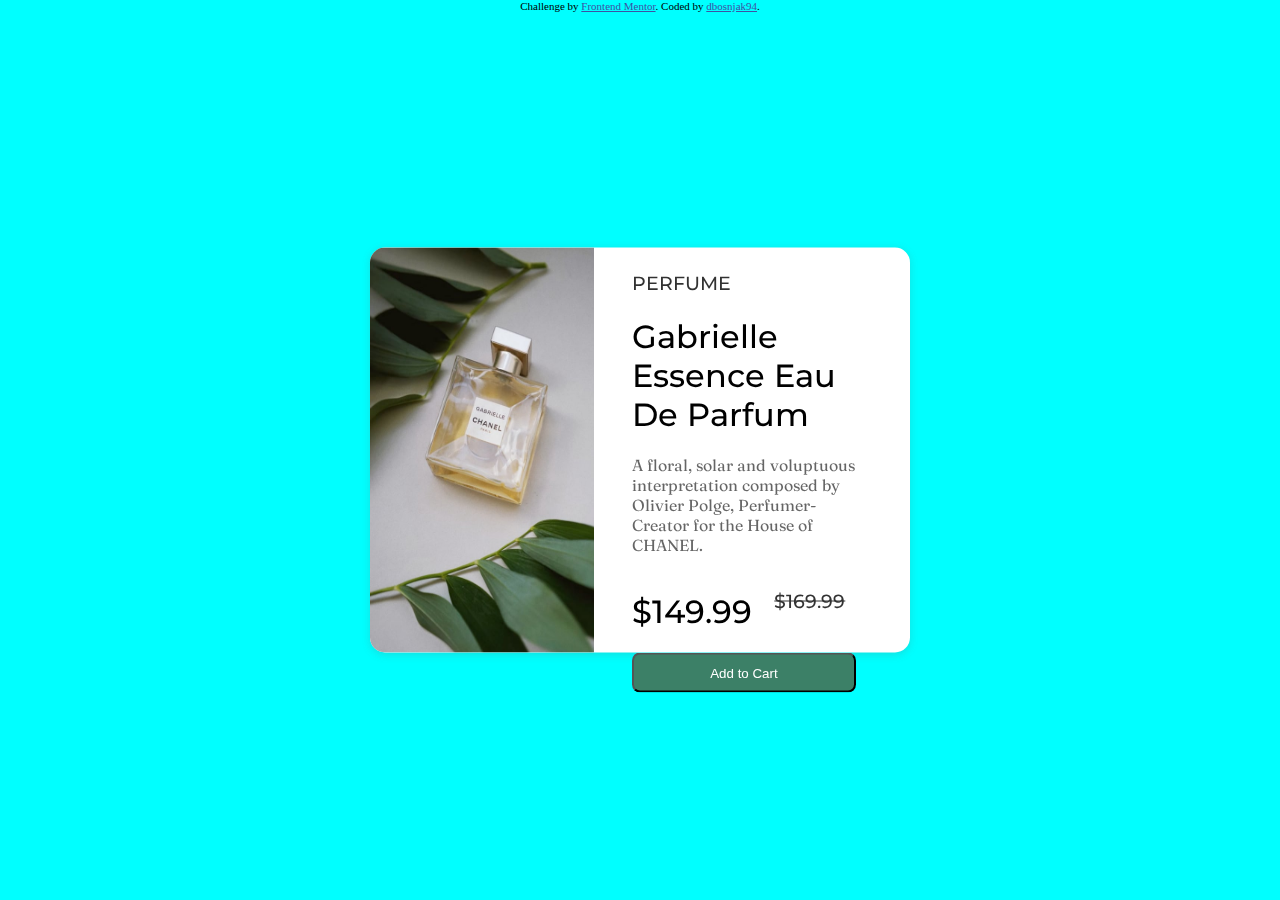
<file: product-preview-card-component-main/index.html>
<!DOCTYPE html>
<html lang="en">
  <head>
    <meta charset="UTF-8" />
    <meta name="viewport" content="width=device-width, initial-scale=1.0" />
    <!-- displays site properly based on user's device -->

    <link
      rel="icon"
      type="image/png"
      sizes="32x32"
      href="./images/favicon-32x32.png"
    />
    <link
      rel="stylesheet"
      href="/product-preview-card-component-main/styles.css"
    />

    <link rel="preconnect" href="https://fonts.googleapis.com" />
    <link rel="preconnect" href="https://fonts.gstatic.com" crossorigin />
    <link
      href="https://fonts.googleapis.com/css2?family=Montserrat:wght@600&display=swap"
      rel="stylesheet"
    />

    <link rel="preconnect" href="https://fonts.googleapis.com" />
    <link rel="preconnect" href="https://fonts.gstatic.com" crossorigin />
    <link
      href="https://fonts.googleapis.com/css2?family=Fraunces:opsz,wght@9..144,100&display=swap"
      rel="stylesheet"
    />

    <title>Frontend Mentor | Product preview card component</title>

    <!-- Feel free to remove these styles or customise in your own stylesheet 👍 -->
    <style>
      .attribution {
        font-size: 11px;
        text-align: center;
      }
      .attribution a {
        color: hsl(228, 45%, 44%);
      }
    </style>
  </head>
  <body>
    <div class="container">
      <div class="image-container">
        <img src="./images/image-product-desktop.jpg" alt="" />
      </div>
      <div class="content">
        <h3>PERFUME</h3>
        <h1>
          Gabrielle <br />
          Essence Eau <br />
          De Parfum
        </h1>
        <p>
          A floral, solar and voluptuous interpretation composed by Olivier
          Polge, Perfumer-Creator for the House of CHANEL.
        </p>
        <div class="price">
          <h1>$149.99</h1>
          <div class="spacer"></div>
          <h3 style="text-decoration: line-through">$169.99</h3>
        </div>

        <button class="cart-button">Add to Cart</button>
      </div>
    </div>

    <div class="attribution">
      Challenge by
      <a href="https://www.frontendmentor.io?ref=challenge" target="_blank"
        >Frontend Mentor</a
      >. Coded by <a href="#">dbosnjak94</a>.
    </div>
  </body>
</html>
</file>
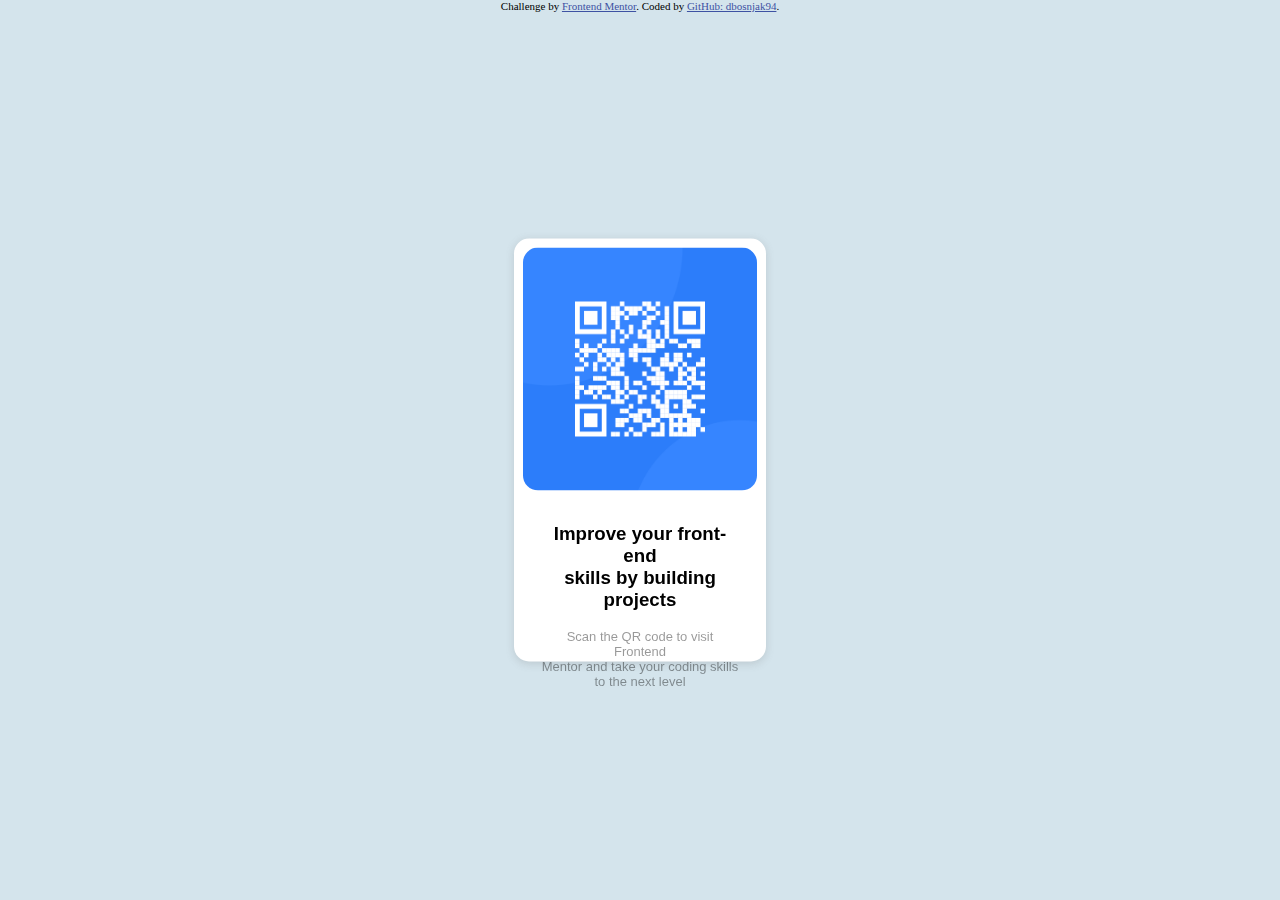
<file: qr-code-component-main/index.html>
<!DOCTYPE html>
<html lang="en">
  <head>
    <meta charset="UTF-8" />
    <meta name="viewport" content="width=device-width, initial-scale=1.0" />
    <!-- displays site properly based on user's device -->

    <link
      rel="icon"
      type="image/png"
      sizes="32x32"
      href="./images/favicon-32x32.png"
    />

    <link rel="stylesheet" href="https://fonts.google.com/specimen/Outfit" />

    <link rel="stylesheet" href="/qr-code-component-main/styles.css" />

    <title>Frontend Mentor | QR code component</title>

    <!-- Feel free to remove these styles or customise in your own stylesheet 👍 -->
    <style>
      .attribution {
        font-size: 11px;
        text-align: center;
      }
      .attribution a {
        color: hsl(228, 45%, 44%);
      }
    </style>
  </head>
  <body>
    <div class="container">
      <img
        src="/qr-code-component-main/images/image-qr-code.png"
        alt="QR code"
      />
      <div class="content">
        <h3>
          Improve your front-end <br />
          skills by building projects
        </h3>
        <p>
          Scan the QR code to visit Frontend <br />
          Mentor and take your coding skills to the next level
        </p>
      </div>
    </div>

    <div class="attribution">
      Challenge by
      <a href="https://www.frontendmentor.io?ref=challenge" target="_blank"
        >Frontend Mentor</a
      >. Coded by
      <a href="https://github.com/dbosnjak94">GitHub: dbosnjak94</a>.
    </div>
  </body>
</html>
</file>
<file: product-preview-card-component-main/styles.css>
body {
  margin: 0;
  background-color: aqua;
}

.container {
  background-color: white;
  display: flex;
  justify-content: center;
  align-items: center;
  height: 45vh;
  width: 60vh;
  position: fixed;
  top: 50%;
  left: 50%;
  transform: translate(-50%, -50%);
  box-shadow: rgba(99, 99, 99, 0.2) 0px 2px 8px 0px;
  border-radius: 15px;
}

.image-container {
  display: block;
  width: 100%;
  height: 100%;
}

.image-container img {
  width: 100%;
  height: 100%;
  border-radius: 15px 0px 0px 15px;
}

.content {
  display: block;
  width: 100%;
  height: 100%;
  padding-left: 7%;
  padding-right: 10%;
  padding-top: 2%;
}

.content h1,
h2,
h3 {
  font-weight: 500 !important;
  font-family: 'Montserrat', sans-serif;
}

.price {
  display: flex;
}

.spacer {
  width: 10%;
}

.content h3 {
  opacity: 0.8;
}

.content p {
  opacity: 0.6;
  font-family: 'Fraunces', serif;
}

.cart-button {
  width: 100%;
  height: 10%;
  border-radius: 8px;
  color: white;
  background-color: hsl(158, 36%, 37%);
}
</file>
<file: qr-code-component-main/styles.css>
body {
  background-color: #d4e4ec;
  margin: 0;
}

.container {
  background-color: white;
  display: table-column;
  justify-content: center;
  align-items: center;
  height: 47vh;
  width: 28vh;
  position: fixed;
  top: 50%;
  left: 50%;
  transform: translate(-50%, -50%);
  box-shadow: rgba(99, 99, 99, 0.2) 0px 2px 8px 0px;
  border-radius: 15px;
}

.content {
  text-align: center;
  /* padding: 25px; */
  padding-left: 25px;
  padding-right: 25px;
  font-family: 'Outfit', sans-serif;
}

.content p {
  opacity: 0.4;
  font-size: 13px;
}

.container img {
  border-radius: 15px;
  height: 27vh;
  width: 26vh;
  margin: 1vh;
}
</file>
